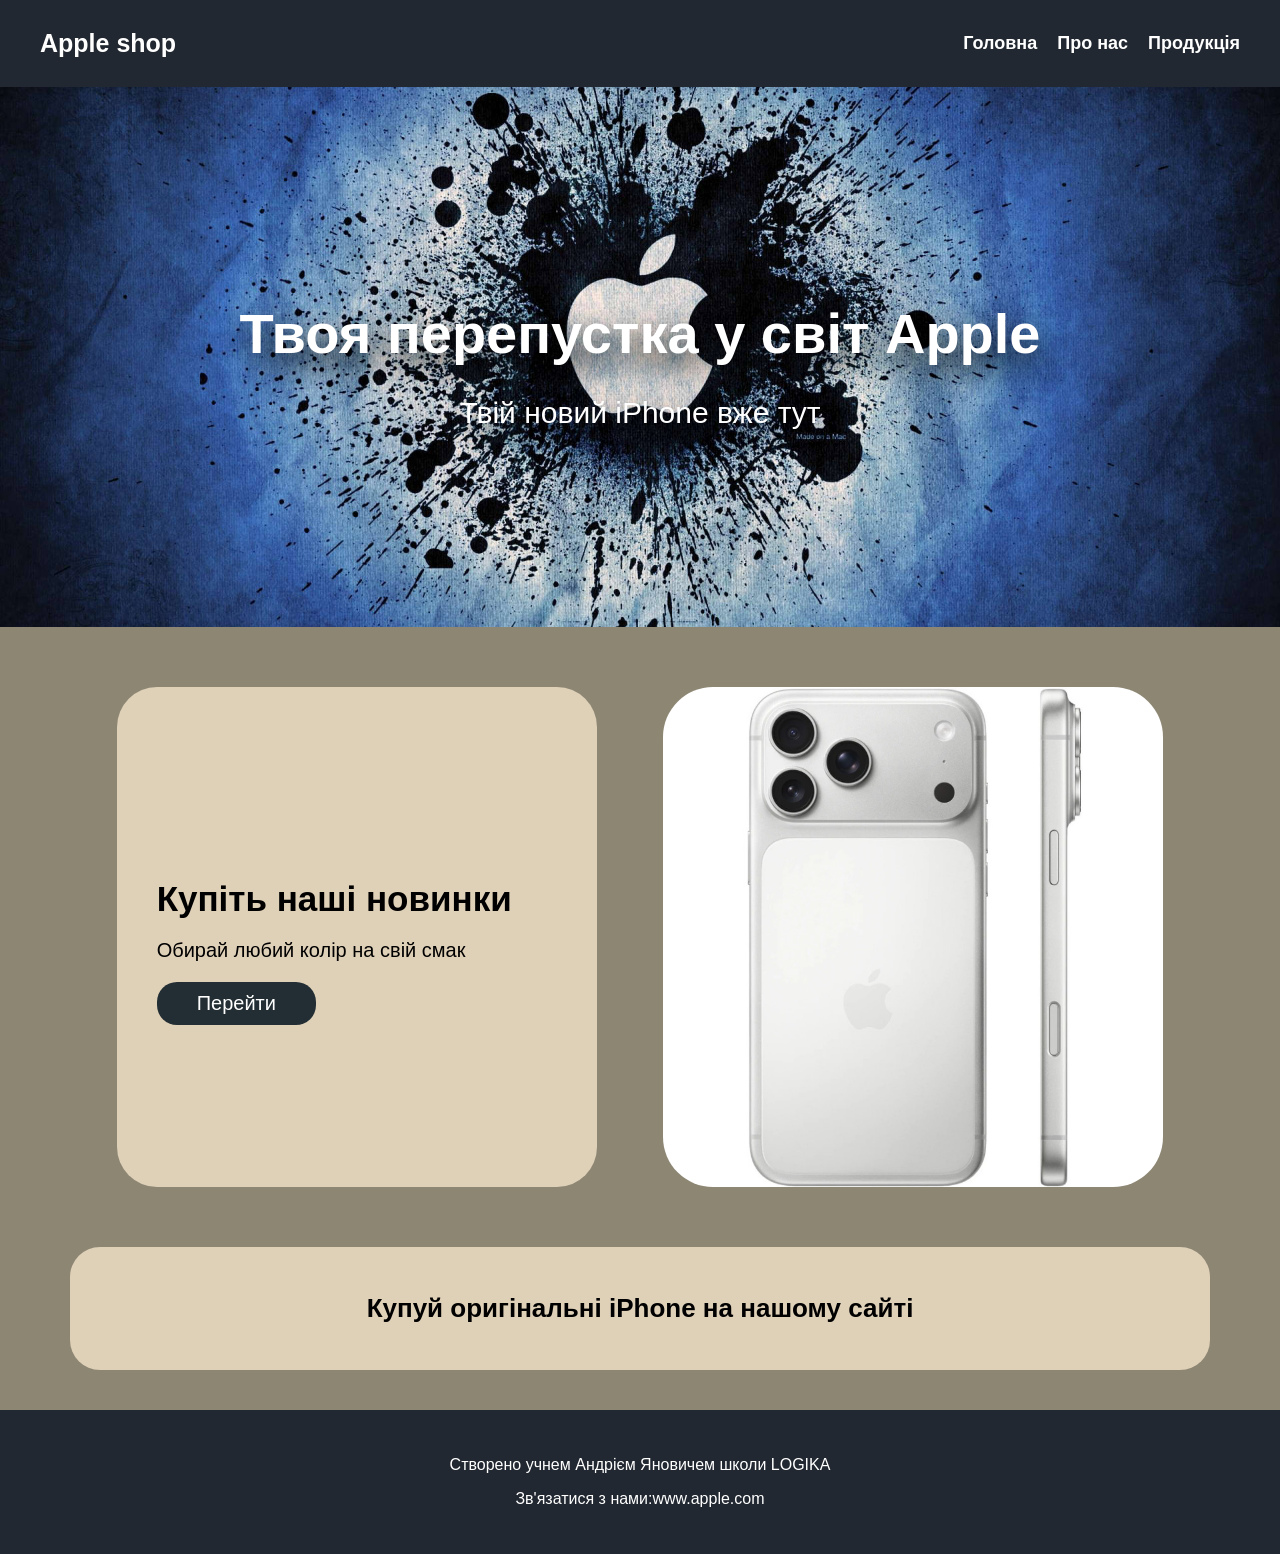
<file: andriy/index.html>
<!DOCTYPE html>
<html lang="en">
<head>
    <meta charset="UTF-8">
    <meta name="viewport" content="width=device-width, initial-scale=1.0">
    <link rel="stylesheet" href="style.css">
    <title>Apple shop</title>
</head>

<body>
    <header>
        <div class="title">Apple shop</div>
        <nav>
            <ul class="nav-list">
                <li><a href="#">Головна</a></li>
                 <li><a href="#">Про нас</a></li>
                  <li><a href="#">Продукція</a></li>
            </ul>
        </nav>
    </header>
    
    <section class="hero">
        <h1>Твоя перепустка у світ Apple</h1>
        <p>Твій новий iPhone вже тут</p>
    </section>
    <main>
        <div class="card">
            
            
            <h2>Купіть наші новинки</h2>
            <p>Обирай любий колір на свій смак</p>
            
            <a href="#" class="btn">Перейти</a>
        </div>
        
        <img src="image.png">
    </main>
    <section class="cards">
        <div class="card2">
            <p>Купуй оригінальні iPhone на нашому сайті</p>
        </div>
    </section>
    <footer>
        <p>Створено учнем Андрієм Яновичем школи LOGIKA</p>
        <p>Зв'язатися з нами:www.apple.com</p>
    </footer>
</body>

</html>
</file>
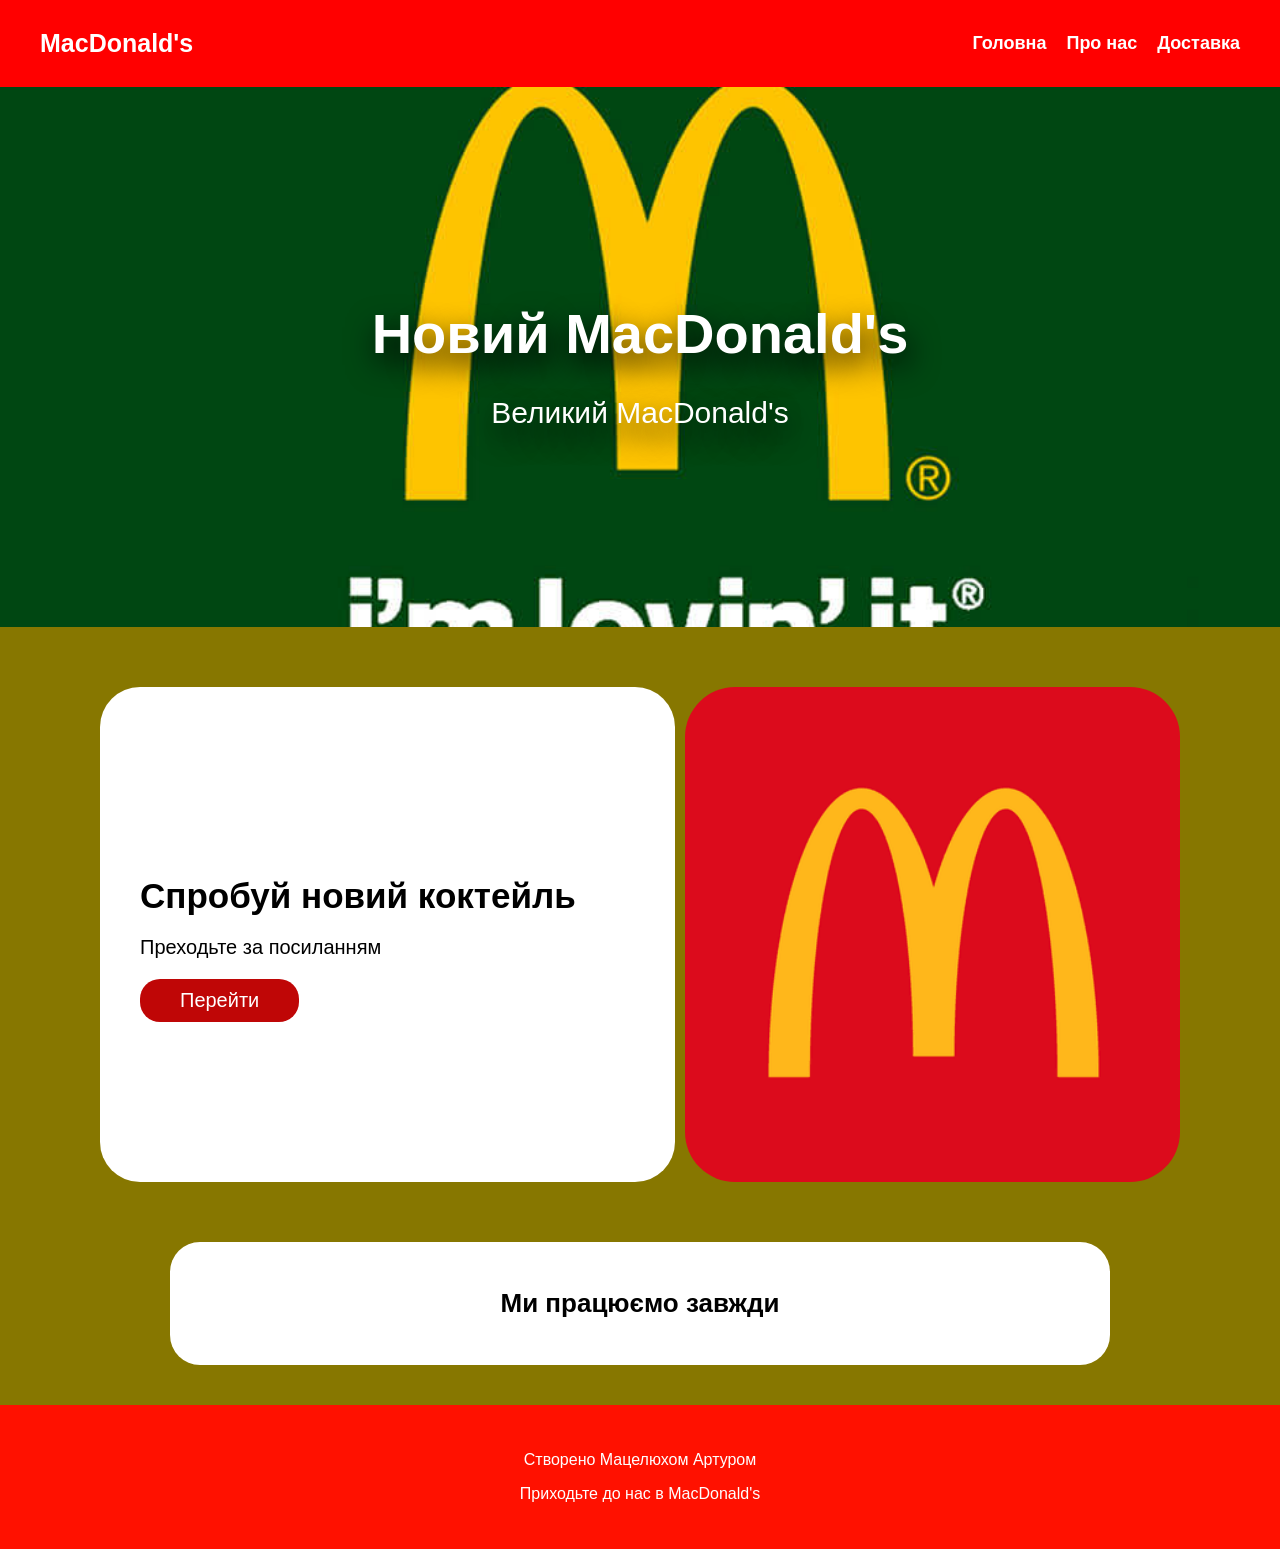
<file: artur/index.html>
<!DOCTYPE html>
<html lang="en">
<head>
    <meta charset="UTF-8">
    <meta name="viewport" content="width=device-width, initial-scale=1.0">
    <link rel="stylesheet" href="style.css">
    <title>MacDonald's</title>
</head>

<body>
    <header>
    <div class="title">MacDonald's</div>
     <nav> 
     <ul class="nav-list">
         <li><a href="#">Головна</a></li>
          <li><a href="#">Про нас</a></li>
            <li><a href="#">Доставка</a></li>
     </ul>
     </nav>   
        
    </header>
         <section class="hero">
         <h1>Новий MacDonald's</h1>
         <p>Великий MacDonald's</p>
     </section>
    <main>

    <div class="card">
        <h2>Спробуй новий коктейль</h2>
        <p>Преходьте за посиланням</p>
        <a href="#" class="btn">Перейти</a>
        </div>
        <img src="image.png">

    </main>

        
                <section class="cards">
                    <div class="card2">
                        <p>Ми працюємо завжди</p>
                    </div>
                    </section>
       


        
    <footer>
    <p>Створено Мацелюхом Артуром</p>
    <p>Приходьте до нас в MacDonald's</p>  
    </footer>
</body>

</html>
</file>
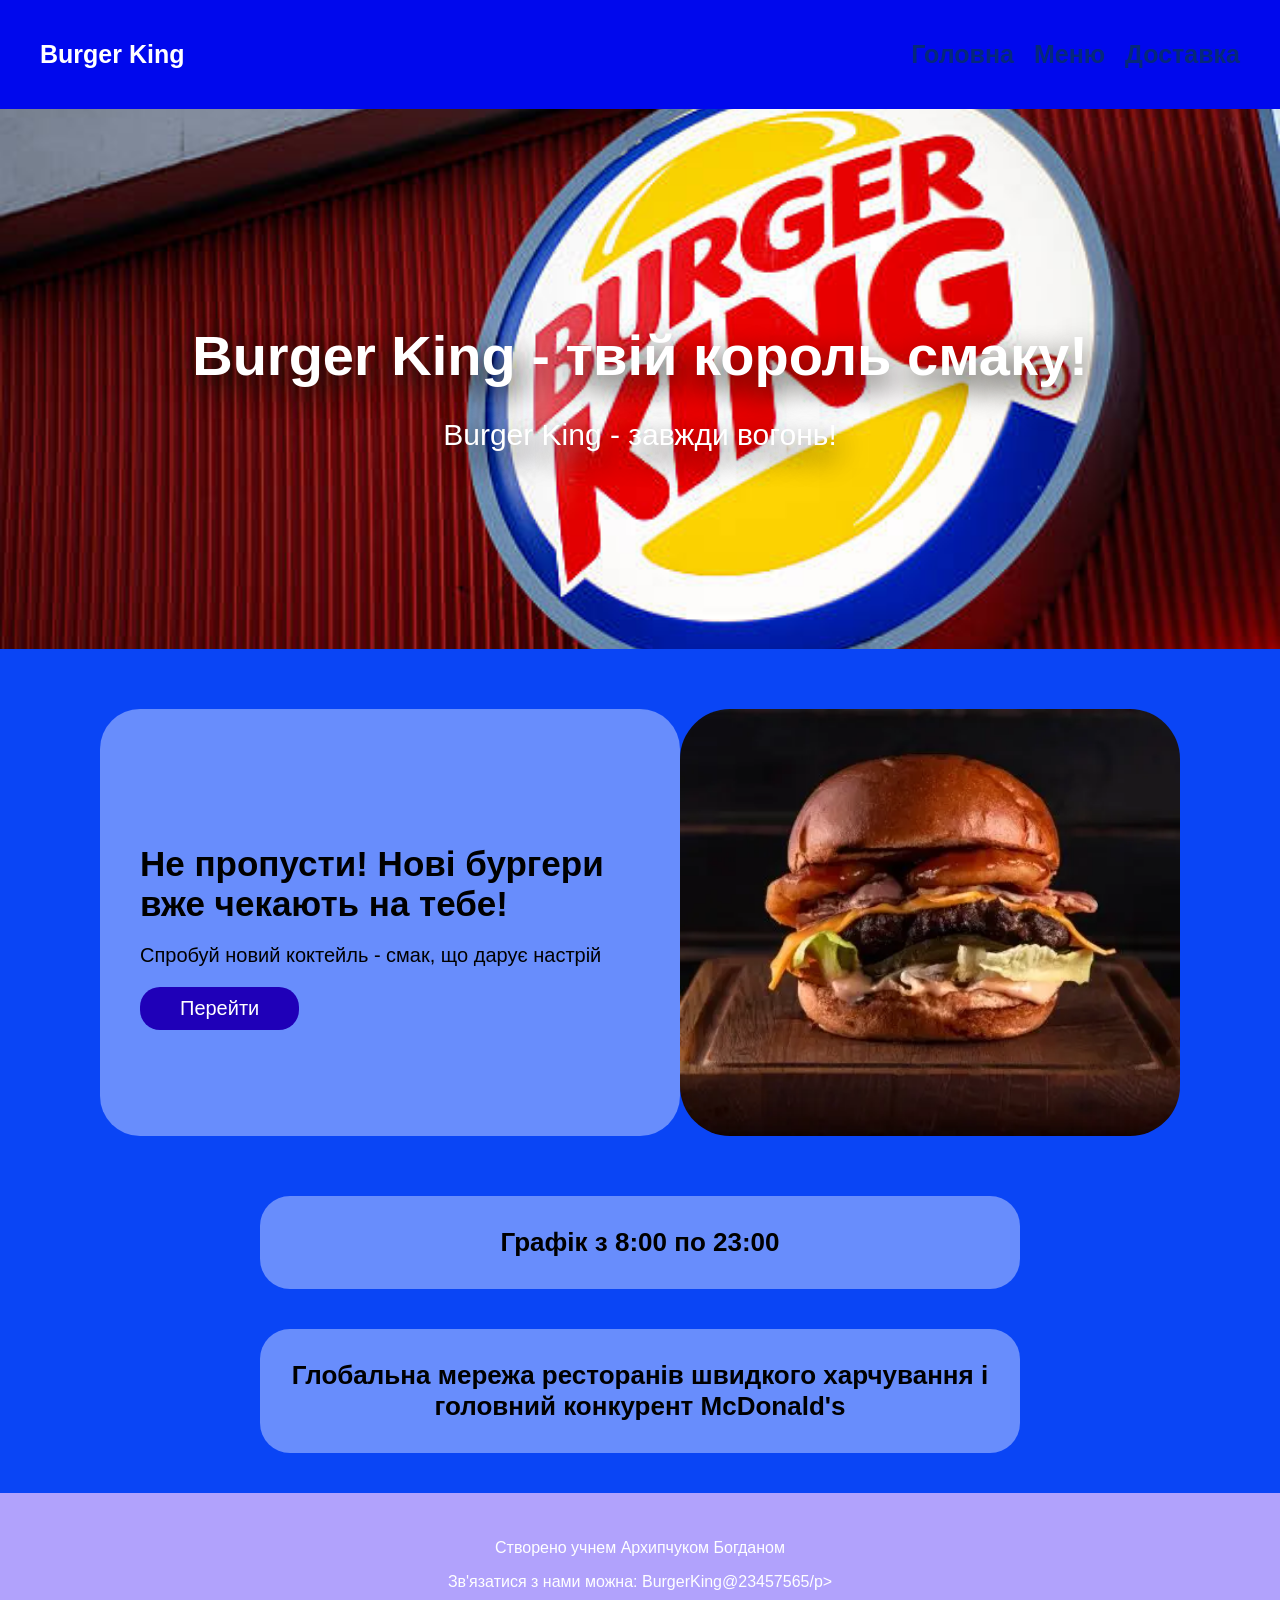
<file: bohdan/index.html>
<!DOCTYPE html>
<html lang="en">
<head>
    <meta charset="UTF-8">
    <meta name="viewport" content="width=device-width, initial-scale=1.0">
    <link rel="stylesheet" href="style.css">
    <title>Burger King</title>
</head>

<body>
    <header>
      <div class="title">Burger King</div>
       <nav>
               <ul class="nav-list">
                   <li> <a href="#">Головна</a></li>
                  <li> <a href="#">Меню</a></li>
                  <li> <a href="#">Доставка</a></li>
           </ul>
       </nav> 
    </header>
    
<section class="hero">
    <h1>Burger King - твій король смаку!</h1>
    <p>Burger King - завжди вогонь!</p>
</section>

    <main>
        <div class="card">
            
            <h2>Не пропусти! Нові бургери вже чекають на тебе!</h2>
            <p>Спробуй новий коктейль - смак, що дарує настрій</p>
            
            <a href="#" class="btn">Перейти</a>
            </div>
            
            <img src="bg.png">
        
    </main>
    <section class="cards">
        <div class="card2">
       <p>Графік з 8:00 по 23:00</p>     
        </div>
        <div class="card2">
    <p> Глобальнa мережа ресторанів швидкого харчування і головний конкурент McDonald's</p>
            
        </div>
    
        
    </section>
    
    <footer>
        <p>Cтворено учнем Архипчуком Богданом</p>
        <p>Зв'язатися з нами можна: BurgerKing@23457565/p>
    </footer>

</body>

</html>
</file>
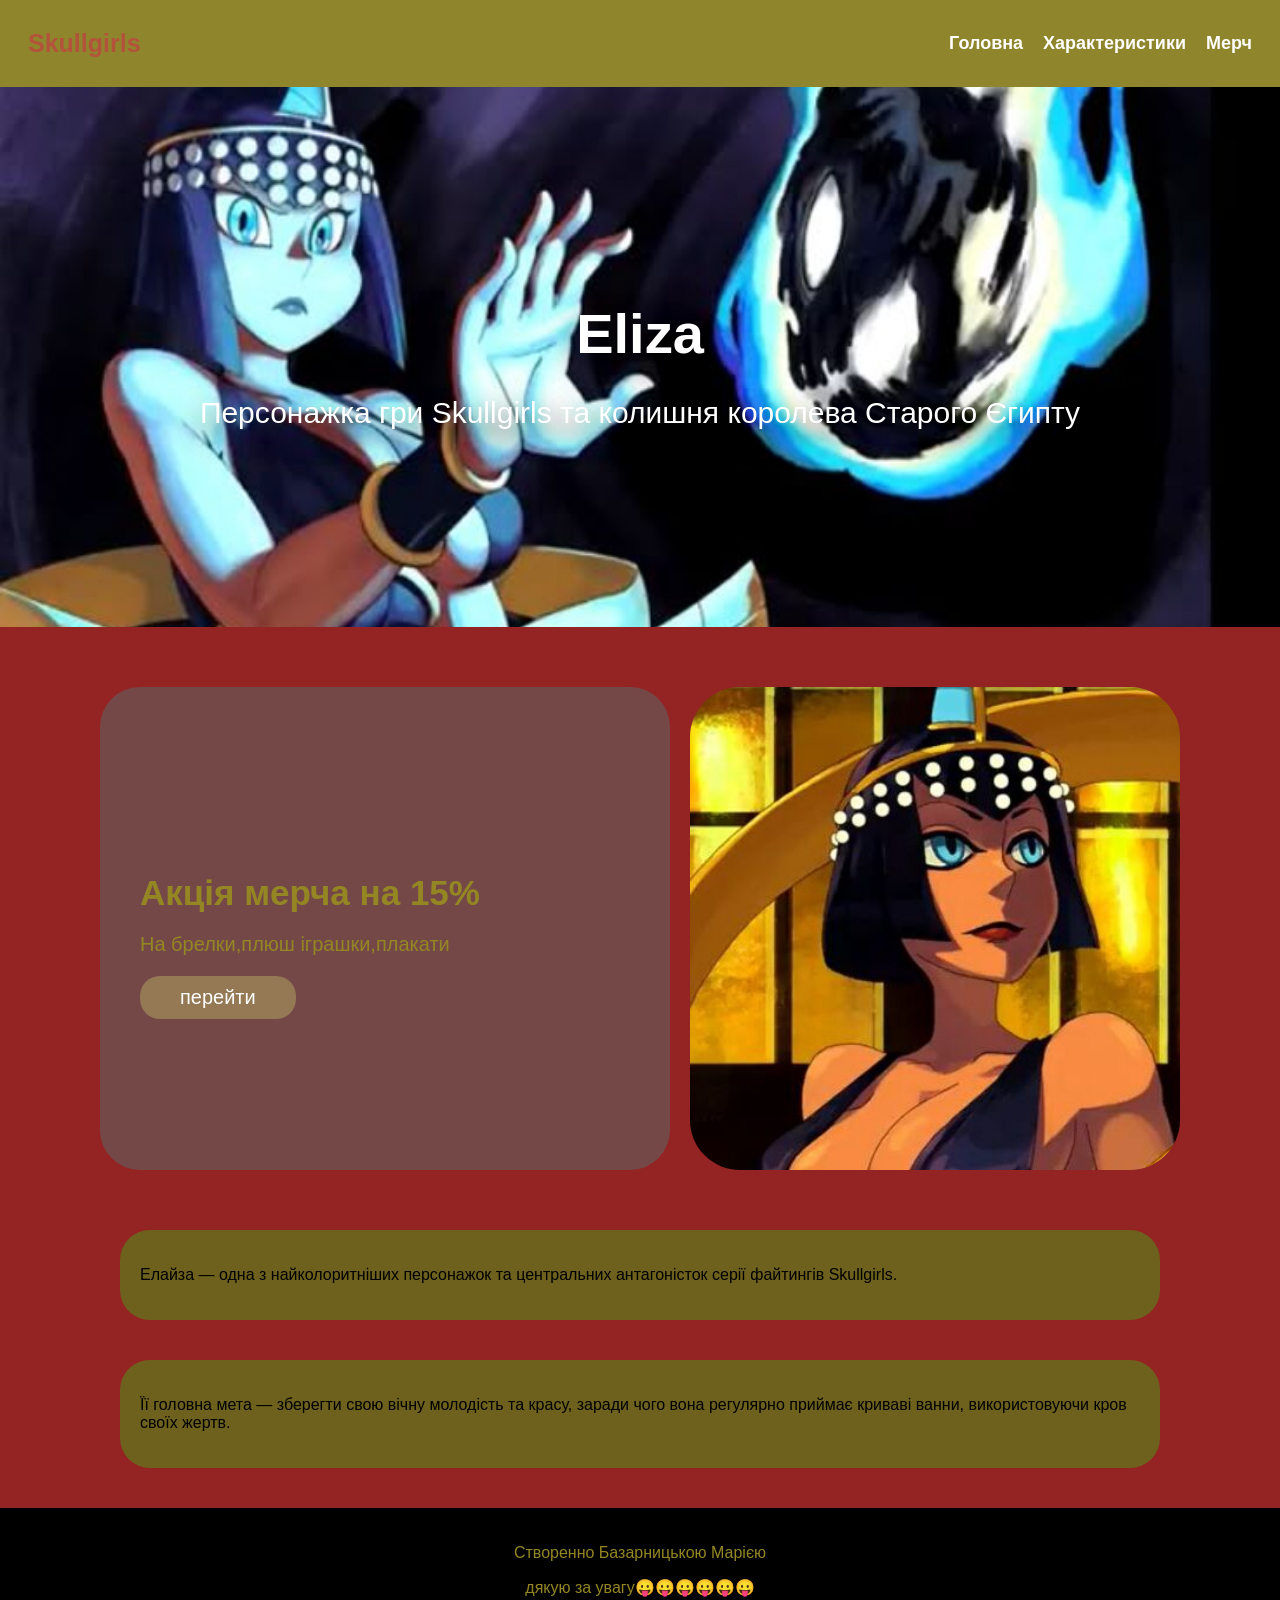
<file: marusia/index.html>
<!DOCTYPE html>
<html lang="en">
<head>
    <meta charset="UTF-8">
    <meta name="viewport" content="width=device-width, initial-scale=1.0">
    <link rel="stylesheet" href="style.css">
    <title>Skullgirls</title>
</head>

<body>
    <header>
        <div class="title">Skullgirls</div>
        <nav>
            <ul class="nav-list">
            <li><a href="#">Головна</a></li>
            <li><a href="#">Характеристики</a></li>
            <li><a href="#">Мерч</a></li>
            </ul>
            </nav>
    </header>
    <section class="hero">
        <h1>Eliza</h1>
        <p>Персонажка гри Skullgirls та колишня королева Старого Єгипту</p>
      
    </section>
    <main>
   
<div class="card">
    
    <h3>Акція мерча на 15%</h3>
    <p>На брелки,плюш іграшки,плакати</p>
    <a href="#" class="btn">перейти</a>
</div>
<img src="eliza.png">

    </main>
     <section class="cards">
         <div class="card2">
             <p>Елайза — одна з найколоритніших персонажок та центральних антагоністок серії файтингів Skullgirls.</p>
         </div>
         <div class="card2">
             <p>Її головна мета — зберегти свою вічну молодість та красу, заради чого вона регулярно приймає криваві ванни, використовуючи кров своїх жертв.</p>
         </div>
         
     </section>
    <footer>
      <p>Створенно Базарницькою Марією</p>
      <p>дякую за увагу😛😛😛😛😛😛</p>
    </footer>
</body>

</html>
</file>
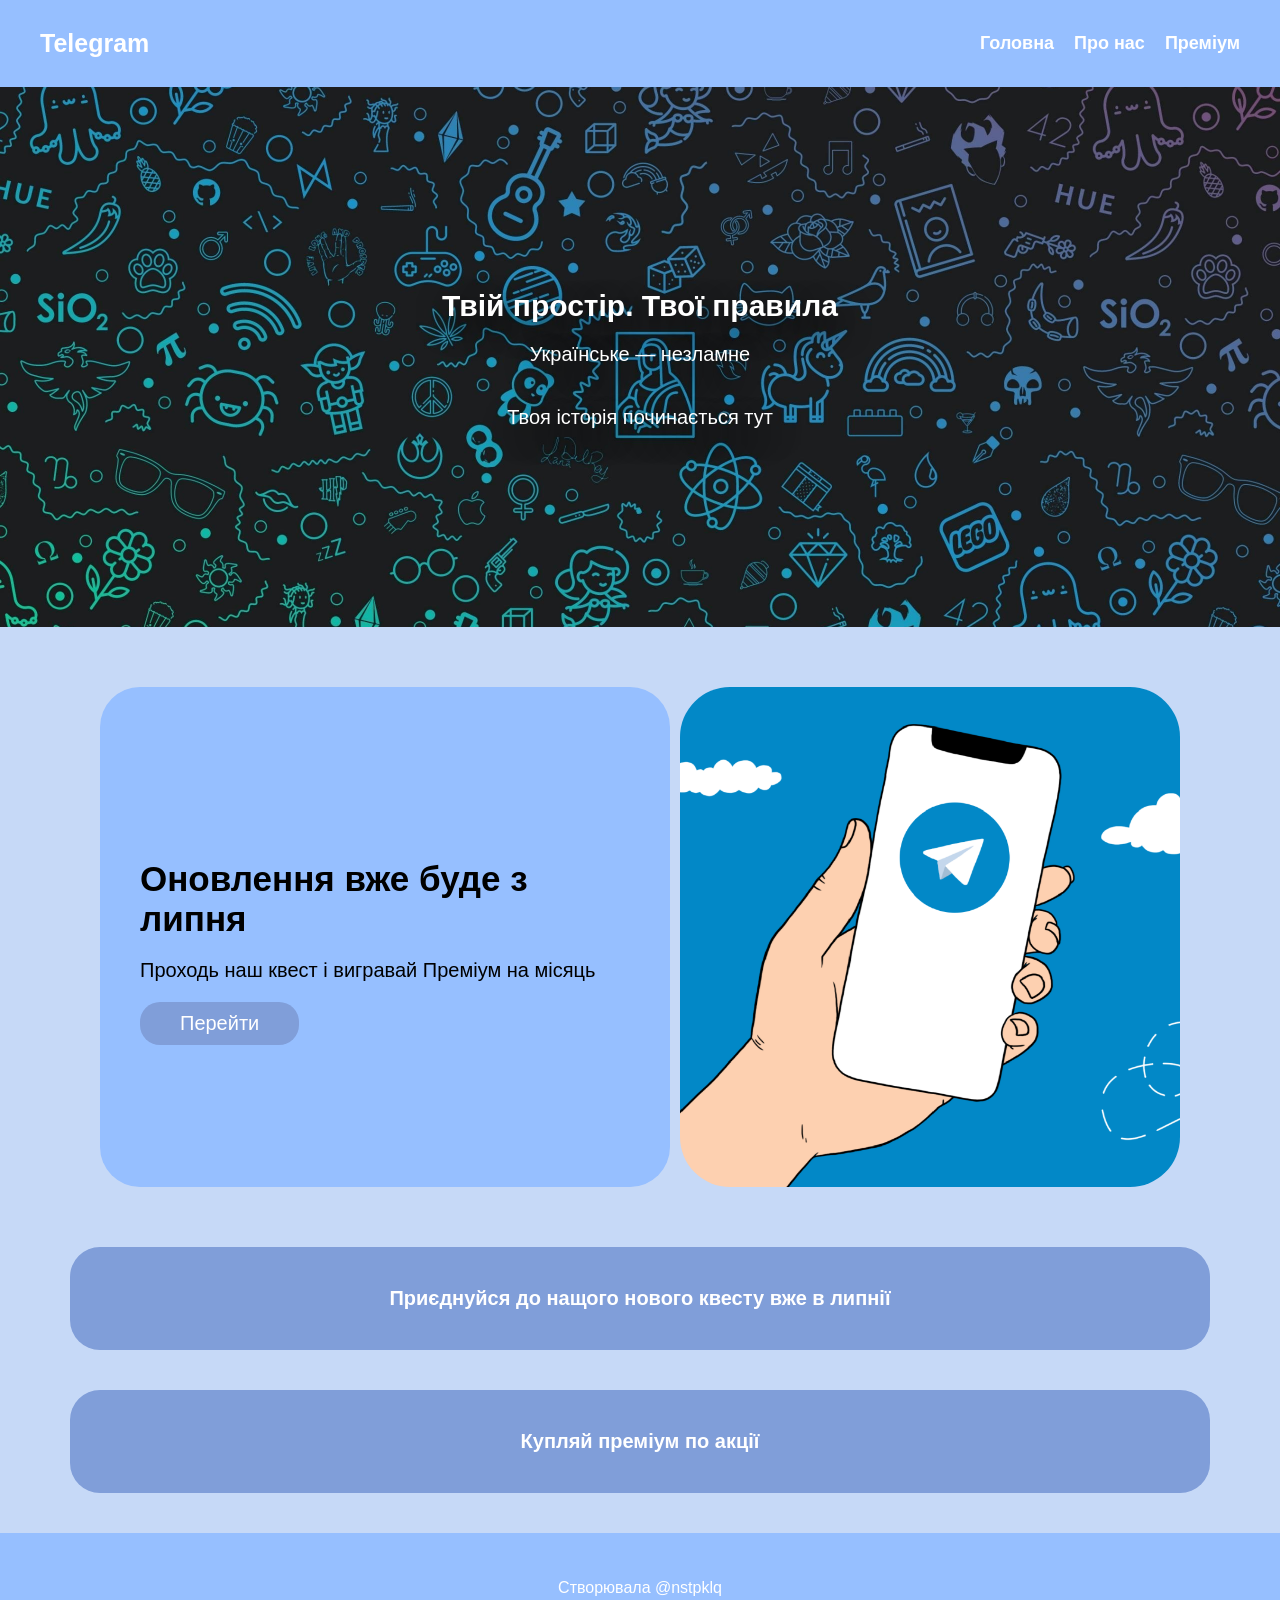
<file: nastia-t/index.html>
<!DOCTYPE html>
<html lang="en">
<head>
    <meta charset="UTF-8">
    <meta name="viewport" content="width=device-width, initial-scale=1.0">
    <link rel="stylesheet" href="style.css">
    <title>Telegram</title>
</head>
<body>
    <header>
        <div class="title">Telegram</div>
        <nav>
            <ul class="nav-list">
                <li><a href="#">Головна</a></li>
                <li><a href="#">Про нас</a></li>
                <li><a href="#">Преміум</a></li>
            </ul>
        </nav>
        
    </header>
    <section class="hero">
        <h1>Твій простір. Твої правила</h1>
        <p>Українське — незламне</p>
        <p>Твоя історія починається тут</p>
    </section>
    <main>
        <div class="card">
            
            
            <h2>Оновлення вже буде з липня</h2>
            <p>Проходь наш квест і вигравай Преміум на місяць</p>
            
            <a href="#" class="btn">Перейти</a>
        </div>

   <img src="tiligram.png">
        
    </main>
    <section class="cards">
        <div class="card2">
            <p>Приєднуйся до нащого нового квесту вже в липнії</p>
        </div>
        
        <div class="card2">
            <p>Купляй преміум по акції</p>
        </div>
    </section>
    
    <footer>
        <p>Створювала @nstpklq</p>
      
    </footer>
</body>

</html>
</file>
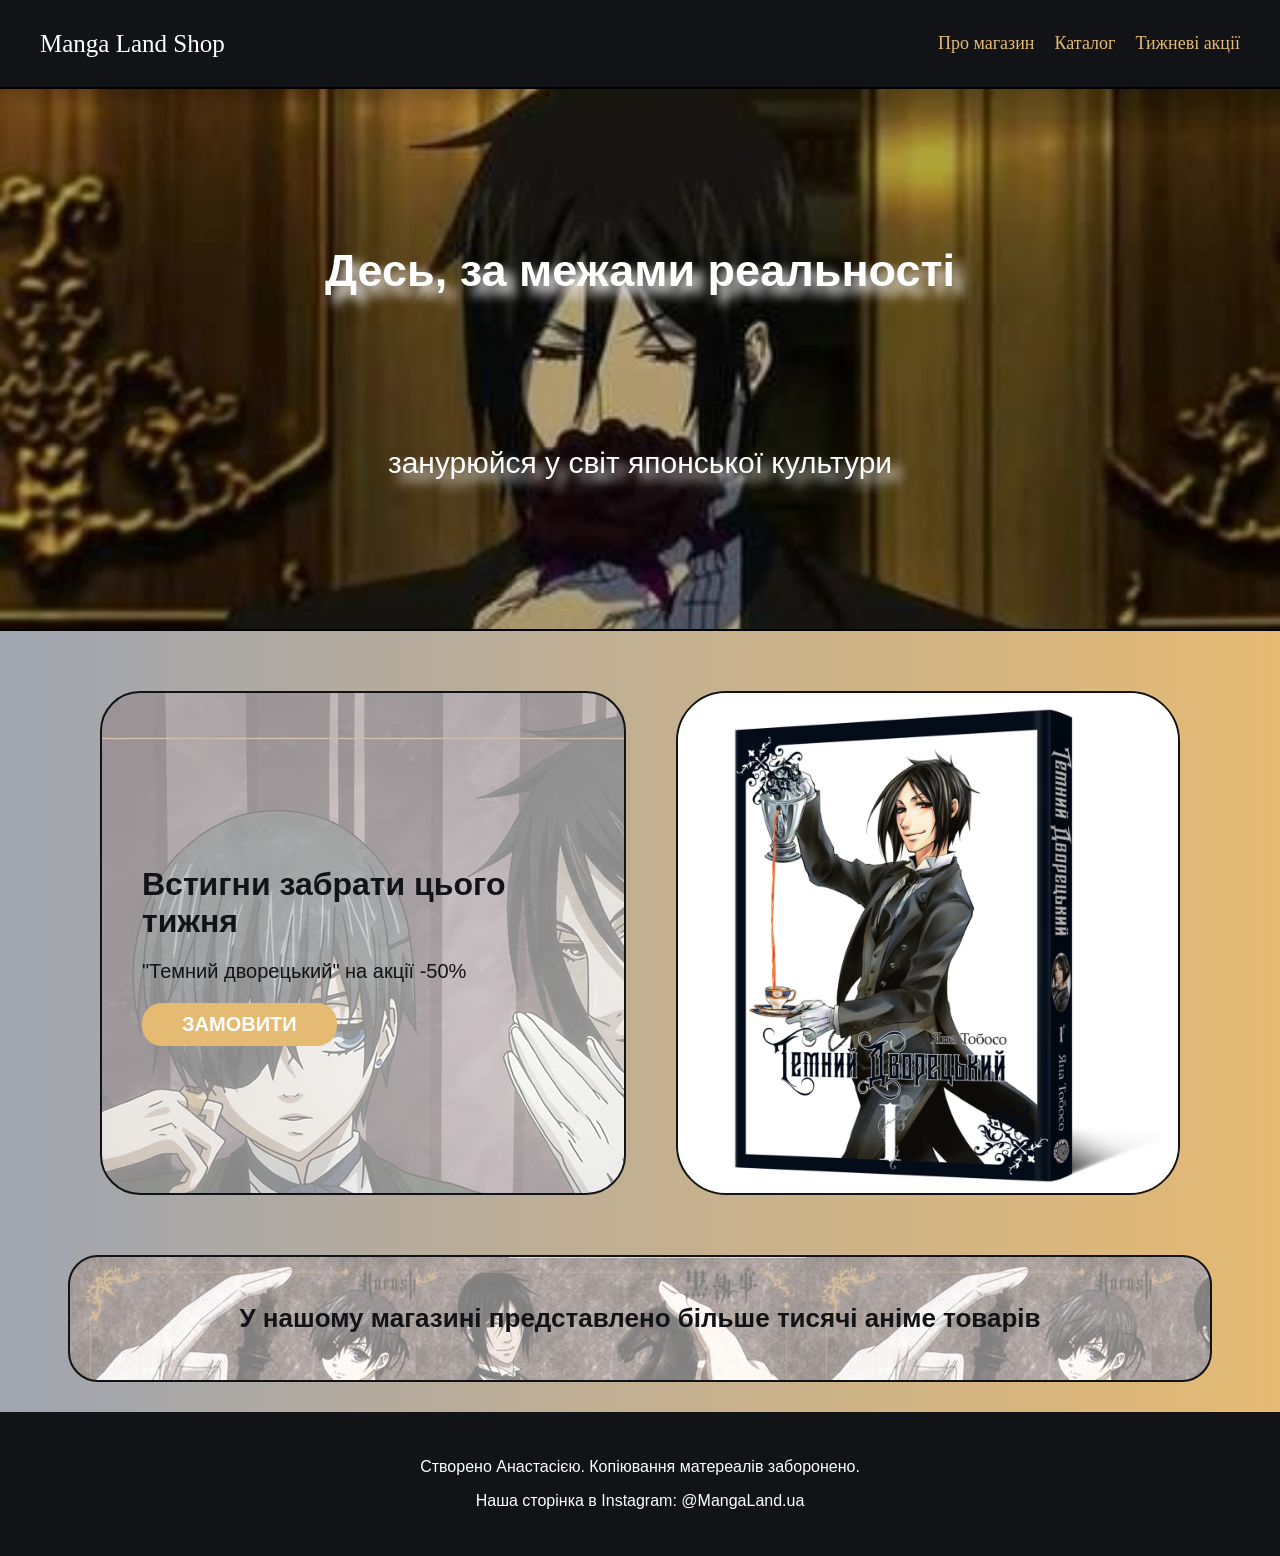
<file: nastia-zh/index.html>
<!DOCTYPE html>
<html lang="en">
<head>
    <meta charset="UTF-8">
    <meta name="viewport" content="width=device-width, initial-scale=1.0">
    <link rel="stylesheet" href="style.css">
    <title>Manga Land</title>
</head>

<body>
   <header>
    <div class="title">Manga Land Shop</div>
    <nav>
        <ul class="nav-list">
            <li><a href="#">Про магазин</a></li>
            <li><a href="#">Каталог</a></li>
            <li><a href="#">Тижневі акції</a></li>
        </ul>
    </nav>
   </header> 

   <section class="hero">
    <h1>Десь, за межами реальності</h1>
    <p>занурюйся у світ японської культури</p>
   </section>


    <main>
        <div class="card">

            <h2>Встигни забрати цього тижня</h2>
            <p>"Темний дворецький" на акції -50%</p>

            <a href="#" class="btn">ЗАМОВИТИ</a>
        </div>

        <img src="img1.png">
    </main>  
    <section class="cards">
        <div class="card2">
            <p>У нашому магазині представлено більше тисячі аніме товарів</p>
        </div>
    </section>
    
    <footer>
        <p>Створено Анастасією. Копіювання матереалів заборонено.</p>
        <p>Наша сторінка в Instagram: @MangaLand.ua</p>
    </footer>
    </body>
</html>
</file>
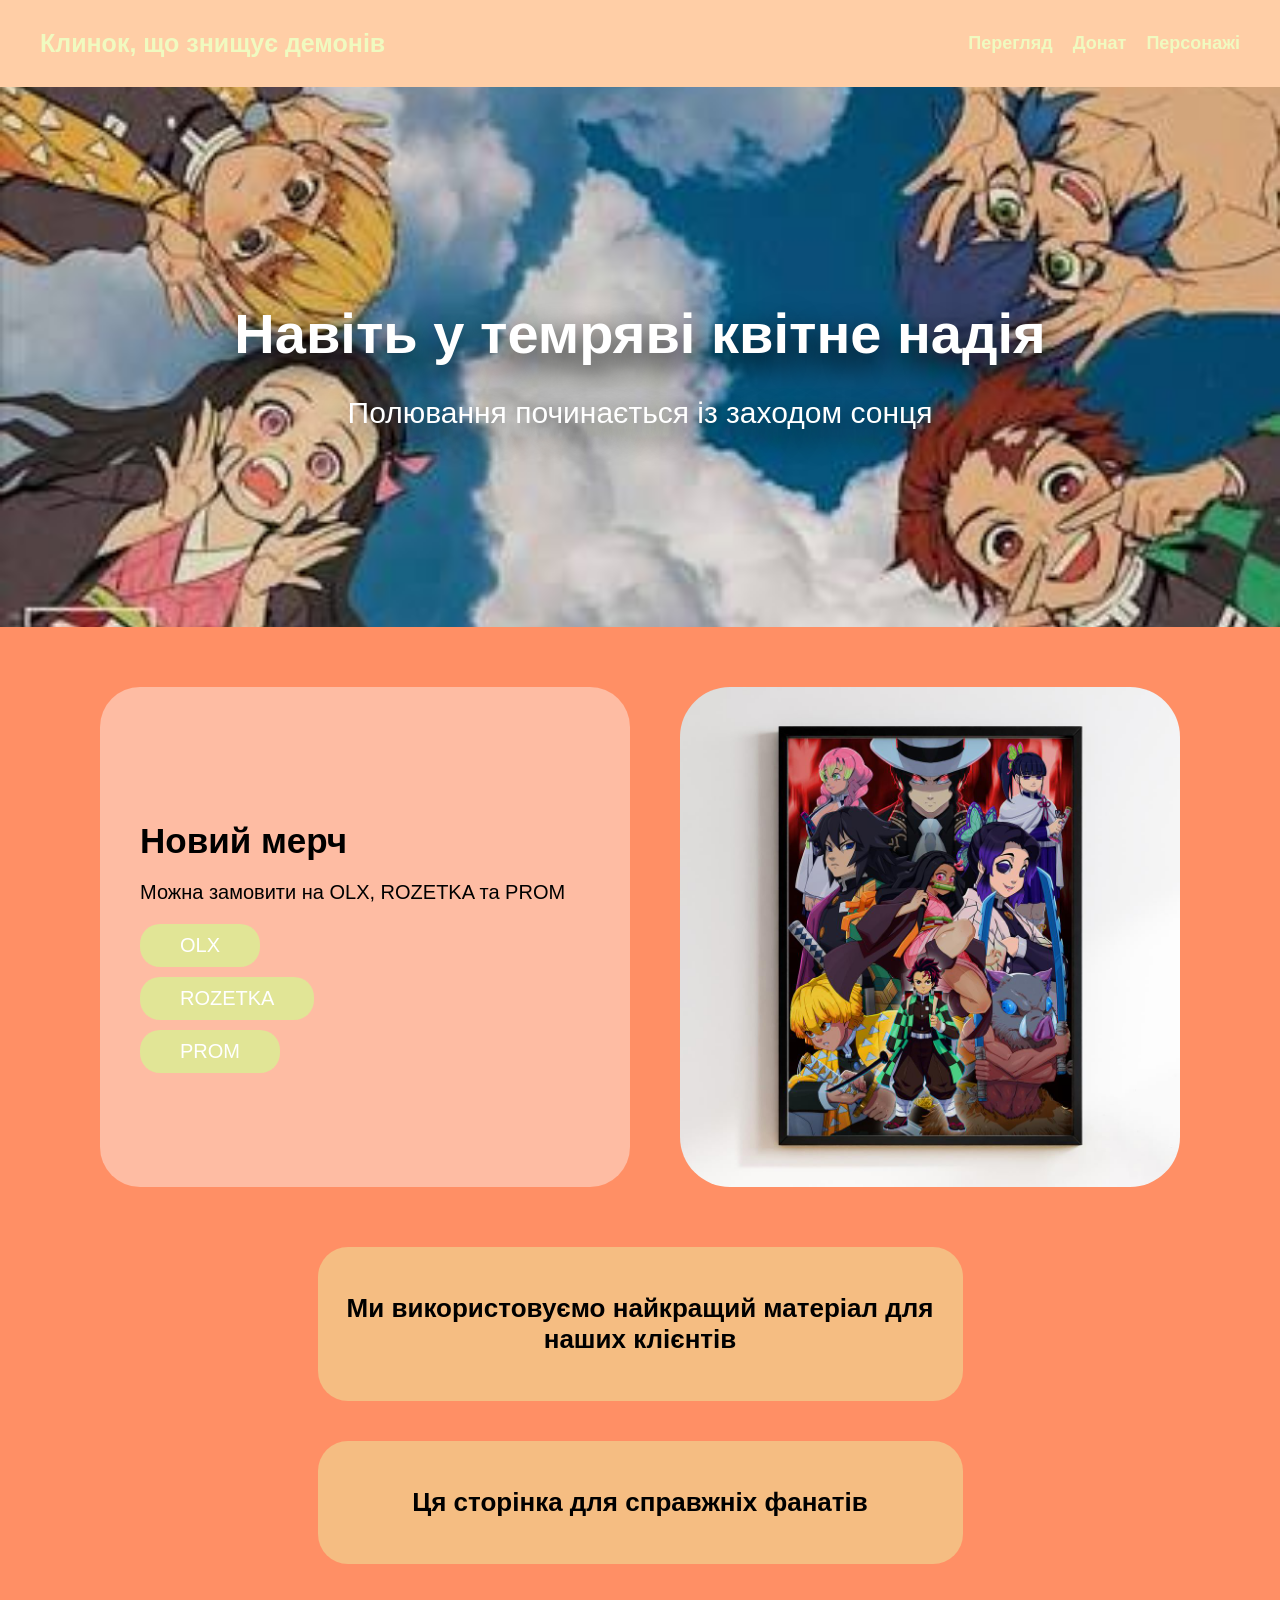
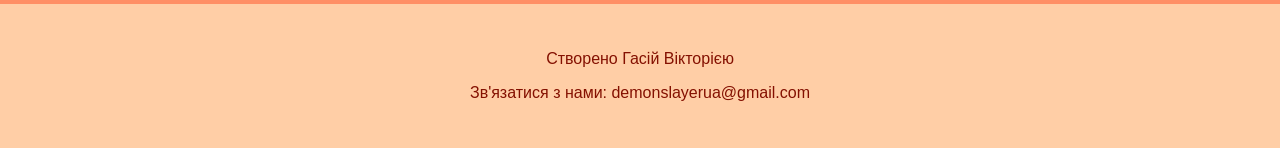
<file: viktoria/index.html>
<!DOCTYPE html>
<html lang="en">
<head>
    <meta charset="UTF-8">
    <meta name="viewport" content="width=device-width, initial-scale=1.0">
    <link rel="stylesheet" href="style.css">
    <title>Клинок, що знищує демонів</title>
</head>

<body>
    <header>
        <div class="title">Клинок, що знищує демонів</div>
        <nav>
            <ul class="nav-list">
                <li><a href="#">Перегляд</a></li>
                <li><a href="#">Донат</a></li>
                <li><a href="#">Персонажі</a></li>
            </ul>
        </nav>
        
    </header>
    <section class="hero">
        <h1>Навіть у темряві квітне надія</h1>
        <p>Полювання починається із заходом сонця</p>
    </section>
    <main>
        <div class="card">
            <h2>Новий мерч</h2>
            <p>Можна замовити на OLX, ROZETKA та PROM</p>
            <a href="#" class="btn">OLX</a>
            <a href="#" class="btn">ROZETKA</a>
            <a href="#" class="btn">PROM</a>
        </div>
        <img src="image.jpg">


    </main>
    <section class="cards">
        <div class="card2">
            <p>Ми використовуємо найкращий матеріал для наших клієнтів</p>
        </div>
        <div class="card2">
            <p>Ця сторінка для справжніх фанатів</p>
        </div>
    </section>
    <footer>
        <p>Створено Гасій Вікторією</p>
        <p>Зв'язатися з нами: demonslayerua@gmail.com</p>
    </footer>
</body>

</html>
</file>
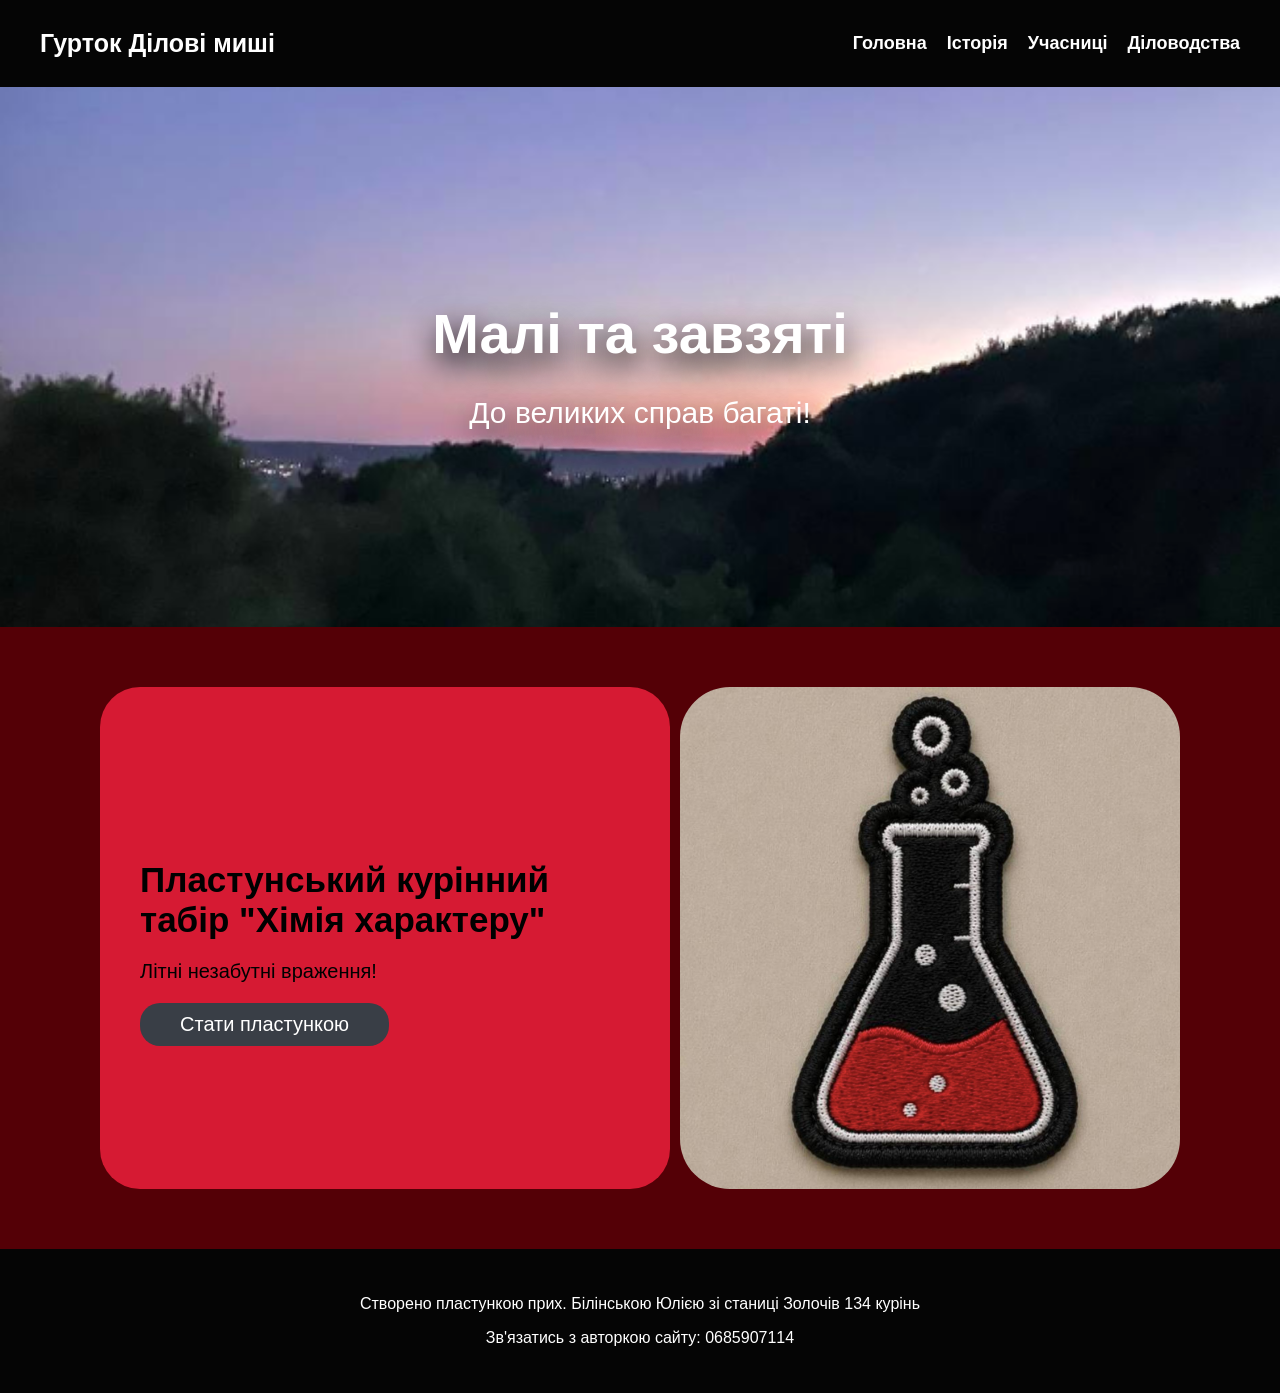
<file: yulia/index.html>
<!DOCTYPE html>
<html lang="en">
<head>
    <meta charset="UTF-8">
    <meta name="viewport" content="width=device-width, initial-scale=1.0">
    <link rel="stylesheet" href="style.css">
    <title>Гурток Ділові миші</title>
</head>

<body>
    <header>
        <!-- Шапка: назва сайту, логотип, навігація -->
        <div class="title">Гурток Ділові миші</div>
        <nav>
            <ul class="nav-list">
                <li><a href="#">Головна</a></li>
                <li><a href="#">Історія</a></li>
                <li><a href="#">Учасниці</a></li>
                <li><a href="#">Діловодства</a></li>
            </ul>
        </nav>
        
    </header>
    <section class="hero">
        <h1>Малі та завзяті</h1>
        <p>До великих справ багаті!</p>
    </section>
    <main>
        <div class="card">
            
            
        <h2>Пластунський курінний табір "Хімія характеру"</h2>
        <p>Літні незабутні враження!</p>
        
        <a href="#" class="btn">Стати пластункою</a>
        
        </div>
        <img src="image.png">


    </main>
    <footer>
       <p>Cтворено пластункою прих. Білінською Юлією зі станиці Золочів 134 курінь</p>
       <p>Зв'язатись з авторкою сайту: 0685907114</p>
      
    </footer>
</body>

</html>
</file>
<file: andriy/style.css>
body{
  font-family: sans-serif;
  margin: 0;
  background-color: #8c8673;
  color:black;
}
header{
    color:white;
    display: flex;
    justify-content: space-between;
    align-items: center;
    background-color: #222831;
    padding: 15px 40px;
    font-size: 25px;
    font-weight: bold;
}
.nav-list{
    display: flex;
    gap: 20px;
    list-style: none;
    font-size: 18px;
}
.nav-list a{
    color: white;
    text-decoration: none;
    transition: all 0.3s ease-in-out;
}
.hero{
    color: white;
    height: 300px;
    min-height: 60vh;
    background: url('bg.png') center/cover no-repeat;
    display: flex;
    flex-direction: column;
    justify-content:center;
    align-items: center;
    text-align: center;
    text-shadow:3px 12px 30px #000000;
}
.hero h1{
    font-size: 56px ;
    margin-bottom: 0px;
}
.hero p{
    font-size: 30px;
}
main{
    display: flex;
    justify-content: space-evenly;
    align-items: stretch;
    margin: 60px 100px;
    gap: 50px;
}
.card{
    background-color: #DFD0B8;
    width: 400px;
    border-radius: 40px;
    display: flex;
    flex-direction: column;
    justify-content: center;
    align-items:flex-start ;
    padding: 40px;
    transition: all 0.3s ease-in-out;
}
.card h2 {
    font-size:35px;
    margin-bottom: 0;
}
.card p{
  font-size: 20px;  
}
img{
 width: 500px;
 border-radius: 50px;
transition: all 0.3s ease-in-out;
}
.card a{
    background-color: #222e33;
    padding: 10px 40px;
    border: none;
    border-radius: 20px;
    text-decoration: none;
    font-size: 20px;
    color: white;
    transition: all 0.3s ease-in-out;
}
footer{
  background-color: #222831;  
  padding: 30px;
  color: white;
  text-align: center;
}
.nav-list a:hover{
    color: #37424a;
    cursor:pointer;
}
.card:hover{
    transform: scale(1.1);
}
img:hover{
    transform: scale(1.1);
}
.btn:hover{
    background-color: black;
    transform: scale(1.1);
    box-shadow: 2px 2px 8px black ;
    cursor: pointer;
}
.card2{
    background-color: #DFD0B8;
    width: 1100px;
    border-radius: 30px;
    padding: 20px;
 margin-bottom:40px;
 transition: all 0.3s ease-in-out;
}
.card2 p{
    text-align: center;
    font-size:26px;
    font-weight: bold;
}

.cards{
    display: flex;
    justify-content: center;
    align-items: center;
    flex-direction: column;
}

.card2:hover{
    transform: scale(1.1);
}
</file>
<file: artur/style.css>
body{
  font-family: sans-serif;
  margin: 0;
  background-color:  #877700;
  color: black;
  
}
header{
    color: white;
    display: flex;
    justify-content: space-between;
    align-items: center;
    background-color: red;
    padding: 15px 40px;
    font-size: 25px;
    font-weight: bold;
}
.nav-list{
    display: flex;
    gap: 20px;
    list-style: none;
    font-size: 18px;
}
.nav-list a{
    color: white;
    text-decoration: none;
      transition: all 0.3s ease-in-out;
}
.hero{
     color: white;
     height: 300px;
     min-height: 60vh;
     background: url('bg.png') no-repeat center/cover;
     display: flex;
     flex-direction: column;
     justify-content: center;
     align-items: center;
     text-align: center;
     text-shadow: 3px 12px 30px #000000;
}
.hero h1{
    font-size: 56px;
    margin-bottom: 0;
}
.hero p{
    font-size: 30px;
}
main{
     display: flex;
     justify-content: space-evenly;
     align-items: stretch;
     margin: 60px 100px;
     gap: 10px;
}
.card{
    background-color: #ffffff;
    width: 500px;
    border-radius: 40px;
    display: flex;
    flex-direction: column;
    justify-content: center;
    align-items: flex-start;
    padding: 40px;
     transition: all 0.3s ease-in-out;
}
.card h2{
    font-size: 35px;
    margin-bottom: 0;
}
.card p{
    font-size: 20px;
}
img{
    width: 500px;
    border-radius: 50px;
     transition: all 0.3s ease-in-out;
}
.card a{
    background-color: #bf0606;
    padding: 10px 40px;
    border: none;
    border-radius: 20px;
    text-decoration: none;
    font-size: 20px;
    color: #ffffff;
    transition: all 0.3s ease-in-out;
}
footer{
    background-color: #ff1100;
    padding: 30px;
    color: #ffffff;
    text-align: center;
}
.nav-list a:hover{
    color: #166b01;
}
.card:hover{
    transform: scale(1.1);
}
img:hover{
    transform: scale(1.1);
}
.btn:hover{
    background-color: #000000;
     transform: scale(1.1);
     box-shadow: 2px 2px 8px #000000;
     cursor: pointer;
}
.cards{
     display: flex;
     justify-content: center;
     align-items: center;
     flex-direction: column;
}
.card2{
    background-color: #ffffff;
    width: 900px;
    border-radius: 30px;
    padding: 20px;
    margin-bottom: 40px;
     transition: all 0.3s ease-in-out ;
}
.card2 p{
    text-align: center;
    font-size: 26px;
    font-weight: bold;
}
.card2:hover{
     transform: scale(1.1);
}
</file>
<file: bohdan/style.css>
body{
  font-family: sans-serif;
  margin: 0;
  background-color: #0a45f5;
  color: black;
}
header{
    color: white;
    display: flex;
    justify-content: space-between;
    align-items: center;
    background-color: #0008ed;
    padding: 15px 40px;
    font-size: 25px;
    font-weight: bold;
}
.nav-list{
    display: flex;
    gap: 20px;
    list-style: none;
}
.nav-list a{
    color: #05287a;
    text-decoration: none;
    transition: all 0.3s ease-in-out;
}
.hero{
    color: white;
    height: 300px;
    min-height: 60vh;
    background: url('image.png') no-repeat center/cover;
    display: flex;
    flex-direction: column;
    justify-content: center;
    align-items: center;
    text-align: center;
    text-shadow: 3px 12px 30px #120f08;
}
.hero h1{
    font-size: 56px;
    margin-bottom: 0;
    
}
.hero p{
    font-size: 30px;
}
main{
    display: flex;
    justify-content: space-evenly;
    align-items: stretch;
    margin: 60px 100px;
}
.card{
    background-color: #688dfc;
    width: 500px;
    border-radius: 40px;
    display: flex;
    flex-direction: column;
    justify-content: center;
    align-items: flex-start;
    padding: 40px;
     transition: all 0.3s ease-in-out;
}  
.card h2{
    font-size: 35px;
    margin-bottom: 0;
}
.card p{
    font-size: 20px;
}
img{
    width: 500px;
    border-radius: 50px;
        transition: all 0.3s ease-in-out;
}
.card a {
    background-color: #1f00b8;
    padding: 10px 40px;
    border: none;
    border-radius: 20px;
    text-decoration: none;
    font-size: 20px;
    color: white;
    transition: all 0.3s ease-in-out;
}
footer{
    background-color: #b1a2fc;
    padding: 30px;
    color: white;
    text-align: center;
}
.nav-list a:hover{
    color: #fc0303;
}
.card:hover{
    transform: scale(1.1);
}
img:hover{
    transform: scale(1.1);
}
.btn:hover{
    background-color: black;
    transform: scale(1.1);
    box-shadow: 2px 2px 18px black;
    cursor: pointer;
}
.cards{
    display: flex;
    justify-content: center;
    align-items: center;
    flex-direction: column;
}
.card2 p{
    text-align: center;
    font-size: 26px;
}
.card2{
    background-color: #688dfc;
    width: 750px;
    border-radius: 30px;
    padding: 5px;
    margin-bottom: 40px;
    transition: all 0.3s ease-in-out;
}
.card2 p{
    text-align: center;
    font-size: 26px;
    font-weight: bold;
}
.card2:hover{
    transform: scale(1.1);
}
</file>
<file: marusia/style.css>
body{
  font-family: sans-serif;
  margin: 0;
  background-color: #942323;
  color: #948723;
}
header{
    color: #b3533b;
    display: flex;
    justify-content: space-between;
    align-items: center;
    background-color: #8f852c;
    padding: 15px 28px;
    font-size: 25px;
    font-weight: bold;
}
.nav-list{
    display: flex;
    gap: 20px;
    list-style: none;
    font-size: 18px;
}
.nav-list a{
    color: white;
    text-decoration: none;
}
.hero{
    color: white;
    height: 300px;
    min-height: 60vh;
    background: url('imgg2.jpg') center/cover no-repeat;
   display: flex; 
    flex-direction: column;
    justify-content: center;
    align-items: center;
    text-align: center;
    text-shadow: 3px 12px 30px #000000;
}
.hero h1{
    font-size: 56px;
    margin-bottom: 0;
}
.hero p{
    font-size: 30px;
}
main{
    display: flex;
    justify-content: space-evenly;
    gap: 20px;
    align-items: stretch;
    margin: 60px 100px;
}
.card{
    background-color: #754848;
    width: 500px;
    border-radius: 40px;
    display: flex;
    flex-direction: column;
    justify-content: center;
    align-items: flex-start;
    padding: 40px;
     transition: all 0.3s ease-in-out;
}
.card h3{
    font-size: 35px;
    margin-bottom: 0;
}
.card p{
    font-size: 20px;
}
img{
    width: 500px;
    border-radius: 50px;
     transition: all 0.3s ease-in-out;
}
.card a{
    background-color: #947954;
    padding: 10px 40px;
    border: none;
    border-radius: 20px;
    text-decoration: none;
    font-size: 20px;
    color: white;
    transition: all 0.3s ease-in-out;
}
footer{
    text-align: center;
    background-color: black;
    padding: 20px;
}
.nav-list a:hover{
    color: #9e810b;
}
.card:hover{
transform: scale(1.2);    
}
img:hover{
    transform: scale(1.1);
}
.btn:hover{
    background-color: #611212;
    transform: scale(1.1);
    box-shadow: 2px 2px 8px #9e810b;
    cursor: pointer;
}
.cards{
    justify-content: center;
    display: flex;
    align-items: center;
    flex-direction: column;
}
.card2{
  background-color: #6e611d;
  width: 1000px;
  border-radius: 30px;
  padding: 20px;
  margin-bottom: 40px;
    transition: all 0.3s ease-in-out;
    color: black;
}
.card2:hover{
    transform: scale(1.1);
}
</file>
<file: nastia-t/style.css>
body{
  font-family: sans-serif;
  margin: 0;
  background-color: #c6d9f7;
  color:  black;
}

header{
    color: white;
    display: flex;
    justify-content: space-between;
    align-items: center;
    background-color: #96bfff;
    padding: 15px 40px;
    font-size: 25px;
    font-weight: bold;
}
.nav-list{
    display: flex;
    gap: 20px;
    list-style: none;
    font-size: 18px;
}
.nav-list a{
    color: white;
    text-decoration: none;
    transition: all 0.3s ease-in-out;
}

.hero{
    color: white;
    height: 300px;
    min-height: 60vh;
    background: url(image.png) center/cover no-repeat;
    display: flex;
    flex-direction: column;
    justify-content: center;
    align-items: center;
    text-align: center;
    text-shadow: 3px 12px 30px black;
}

.hero h1{
    font-size: 30px;
    margin-bottom: 0;
}

.hero p{
    font-size: 20px;
}

main{
    display: flex;
    justify-content: space-evenly;
    align-items: stretch;
    margin: 60px 100px;
    gap: 10px;
}

.card{
    background-color:  #96bfff;
    width: 500px;
    border-radius: 40px;
    display: flex;
    flex-direction: column;
    justify-content: center;
    align-items: flex-start;
    padding: 40px;
    transition: all 0.3s ease-in-out;
}

.card h2{
    font-size: 35px;
    margin-bottom: 0;
}

.card p{
    font-size: 20px;
}

img{
    width: 500px;
    border-radius: 50px;
    transition: all 0.3s ease-in-out;
}

.card a{
    background-color: #809ed9;
    padding: 10px 40px;
    border: none;
    border-radius: 20px;
    text-decoration: none;
    font-size: 20px;
    color: white;
    transition: all 0.3s ease-in-out;
}

footer{
    background-color: #96bfff;
    padding: 30px;
    color: white;
    text-align: center;
}

.nav-list a:hover{
    color: #c8d3e6;
}

.card:hover{
    transform: scale(1.1);
}

img:hover{
    transform: scale(1.1);
}

.btn:hover{
    background-color: black;
    transform: scale(1.1);
    box-shadow: 2px 2px 8px black;
    cursor: pointer;
}

.cards{
    display: flex;
    justify-content: center;
    align-items: center;
    flex-direction: column;
}

.card2{
    background-color: #809ed9;
    width: 1100px;
    border-radius: 30px;
    padding: 20px;
    margin-bottom: 40px;
    color: white;
    transition:  all 0.3s ease-in-out;
}

.card2 p{
    text-align: center;
    font-size: 20px;
    font-weight: bold;
}

.card2:hover{
    transform: scale(1.1);
}
</file>
<file: nastia-zh/style.css>
body{
    margin: 0;
    font-family: sans-serif;
    background:  linear-gradient(to right, #a0a5b0, #e5ba73);
    color: #121316;
}
header{
    color: white;
    display: flex;
    justify-content: space-between;
    align-items: center;
    background-color: #121316;
    padding: 15px 40px;
    font-size: 25px;
    font-family: UnifrakturMaguntia;
}
.nav-list{
    display: flex;
    gap: 20px;
    list-style: none;
    font-size: 18px;
}
.nav-list a{
    color: #e5ba73;
    text-decoration: none;
    transition: all 0.3s ease-in-out;
}
.hero{
    color: #ffffff;
    height: 300px;
    min-height: 60vh;
    background: url('mn.jpg') center/cover no-repeat;
    border-top: 2px solid black;
    border-bottom: 2px solid black;
    display: flex;
    flex-direction: column;
    justify-content: space-evenly;
    align-items: center;
    text-align: center;
    text-shadow: 9px 9px 12px #ffffff;
}
.hero h1{
    font-size: 45px;
    margin-bottom: 0;
    transition: all 0.3s ease-in-out;
}
.hero p{
    font-size: 30px;
    transition: all 0.3s ease-in-out;
}
main{
    display: flex;
    justify-content: space-evenly;
    align-items: stretch;
    margin: 60px 100px;
    gap: 50px;
}
.card{
   
    background-image: linear-gradient(rgb(255, 255, 255 ,0.5), rgb(255, 255, 255 ,0.5)), url('cs.jfif');
    width: 500px;
    border-radius: 40px;
    display: flex;
    flex-direction: column;
    justify-content: center;
    align-items: flex-start;
    padding: 40px;
    border: 2px solid #121316;
    transition: all 0.3s ease-in-out;
    
}
.card h2{
    font-size: 32px;
    margin-bottom: 0;
}
.card p{
    font-size: 20px;
}
img{
    width: 500px;
    border-radius: 50px;
    border: 2px solid #121316;
    transition: all 0.3s ease-in-out;
}
.card a{
    background-color: #e5ba73;
    padding: 10px 40px;
    border: none;
    border-radius: 20px;
    text-decoration: none;
    font-size: 20px;
    color: #ffffff;
    font-weight: bold;
    transition: all 0.3s ease-in-out;
}
footer{
    background-color: #121316;
    padding: 30px;
    color: #ffffff;
    text-align: center;
}
.nav-list a:hover{
    color: #ffffff;
}
.card:hover{
    transform: scale(1.1);
}
img:hover{
    transform: scale(1.1);
}
.btn:hover{
    background-color: #121316;
    transform: scale(1.1);
    box-shadow: 4px 4px 4px #e5ba73;
}
.cards{
    display: flex;
    justify-content: center;
    align-items: center;
    flex-direction: column;
}
.card2{
    background-image: linear-gradient(rgb(255, 255, 255 ,0.5), rgb(255, 255, 255 ,0.5)), url('wv.jfif');;
    width: 1100px;
    border: 2px solid #121316;
    border-radius: 30px;
    padding: 20px;
    margin-bottom: 30px;

}
.card2 p{
    text-align: center;
    font-size: 26px;
    font-weight: bold;
}
.hero h1:hover{
    font-size: 55px;
}
.hero p:hover{
    font-size: 40px;
}
</file>
<file: viktoria/style.css>
body{
  font-family: sans-serif;
  margin: 0;
  background-color: #FF8F65;
  color: black;
}
header{
    color: #f0fac0;
    display: flex;
    justify-content: space-between;
    align-items: center;
    background-color: #ffcea6;
    padding: 15px 40px;
    font-size: 25px;
    font-weight: bold;
}
.nav-list{
    display: flex;
    gap: 20px;
    list-style: none;
    font-size: 18px;
}
.nav-list a{
    color: #f0fac0;
    text-decoration: none;
    transition: all 0.3s ease-in-out;
}
.hero{
    color: white;
    height: 300px;
    min-height: 60vh;
    background: url(image2.png)center/cover no-repeat;
    display: flex;
    flex-direction: column;
    justify-content: center;
    align-items: center;
    text-align: center;
    text-shadow: 3px 12px 30px black;
}
.hero h1{
    font-size: 56px;
    margin-bottom: 0;
}
.hero p{
    font-size: 30px;
}
main{
    display: flex;
    justify-content: space-evenly;
    align-items: stretch;
    margin: 60px 100px;
    gap: 50px;
}
.card{
    background-color: #FEBCA3;
    width: 500px;
    border-radius: 40px;
    display: flex;
    flex-direction: column;
    justify-content: center;
    align-items: flex-start;
    padding: 40px;
    transition: all 0.3s ease-in-out;
}
.card h2{
    margin-bottom: 0;
    font-size: 35px;
}
.card p{
    font-size: 20px;
}
img{
    border-radius: 50px;
    width: 500px;
    transition: all 0.3s ease-in-out;
}
.card a{
    background-color: #E1E596;
    padding: 10px 40px;
    border: none;
    border-radius: 20px;
    text-decoration: none;
    font-size: 20px;
    color: white;
    transition: all 0.3s ease-in-out;
    margin-bottom: 10px;
}
footer{
    background-color: #ffcea6;
    padding: 30px;
    color: #841000;
    text-align: center;
}
.nav-list a:hover{
    color: white;
}
.card:hover{
    transform: scale(1.1);
}
img:hover{
    transform: scale(1.1);
}
.btn:hover{
    background: white;
    transform: scale(1.1);
    box-shadow: 2px 2px 8px white;
    cursor: pointer;
    color: black;
}
.cards{
    display: flex;
    justify-content: center;
    flex-direction: column;
    align-items: center;
}
.card2{
    background-color: #f5bd82;
    width: 605px;
    border-radius: 30px;
    padding: 20px;
    margin-bottom: 40px;
}
.card2 p{
    text-align: center;
    font-size: 26px;
}
.card2{
    font-size: 26px;
    font-weight: bold;
    transition: all 0.3s ease-in-out;
}
.card2:hover{
    transform: scale(1.1);
}
</file>
<file: yulia/style.css>
body{
  font-family: sans-serif;
  margin: 0;
  background-color: #540006;
  color: black ;
  
}

header{
color: white;
display: flex;
justify-content: space-between;
 align-items: center; 
background-color: #050505;
padding: 15px 40px; 
font-size: 25px; 
font-weight: bold;
}
.nav-list{
    display: flex;
    gap: 20px;
    list-style: none;
    font-size: 18px;
}
.nav-list a{
    color: white;
    text-decoration: none;
}
.hero{
    color: white;
    height: 300px;
    min-height: 60vh;
    background: url('bg.png') center/cover no-repeat;
    display: flex;
    flex-direction: column;
    justify-content: center;
    align-items: center;
    text-align: center;
    text-shadow: 3px 12px 30px #000000;
}
.hero h1{
    font-size: 56px;
    margin-bottom: 0;
}
.hero p{
    font-size: 30px;
}
main{
    display: flex;
    justify-content: space-evenly;
    align-items: stretch;
    margin: 60px 100px;
    gap: 10px;
}
.card{
    background-color: #d61a33;
    width: 500px;
    border-radius: 40px;
    display: flex;
    flex-direction: column;
    justify-content: center;
  
    align-items: flex-start;
    padding: 40px;
    
}
.card h2{
    font-size: 35px;
    margin-bottom: 0;
}
.card p{
    font-size: 20px;
}
img{
    width: 500px;
    border-radius: 50px;
}
.card a{
    background-color: #393E46;
    padding: 10px 40px;
    border: none;
    border-radius: 20px;
    text-decoration: none;
    font-size: 20px;
    color: white;
}

footer{
    background-color: #050505;
    padding: 30px;
    color: white;
    text-align: center;
}
</file>
